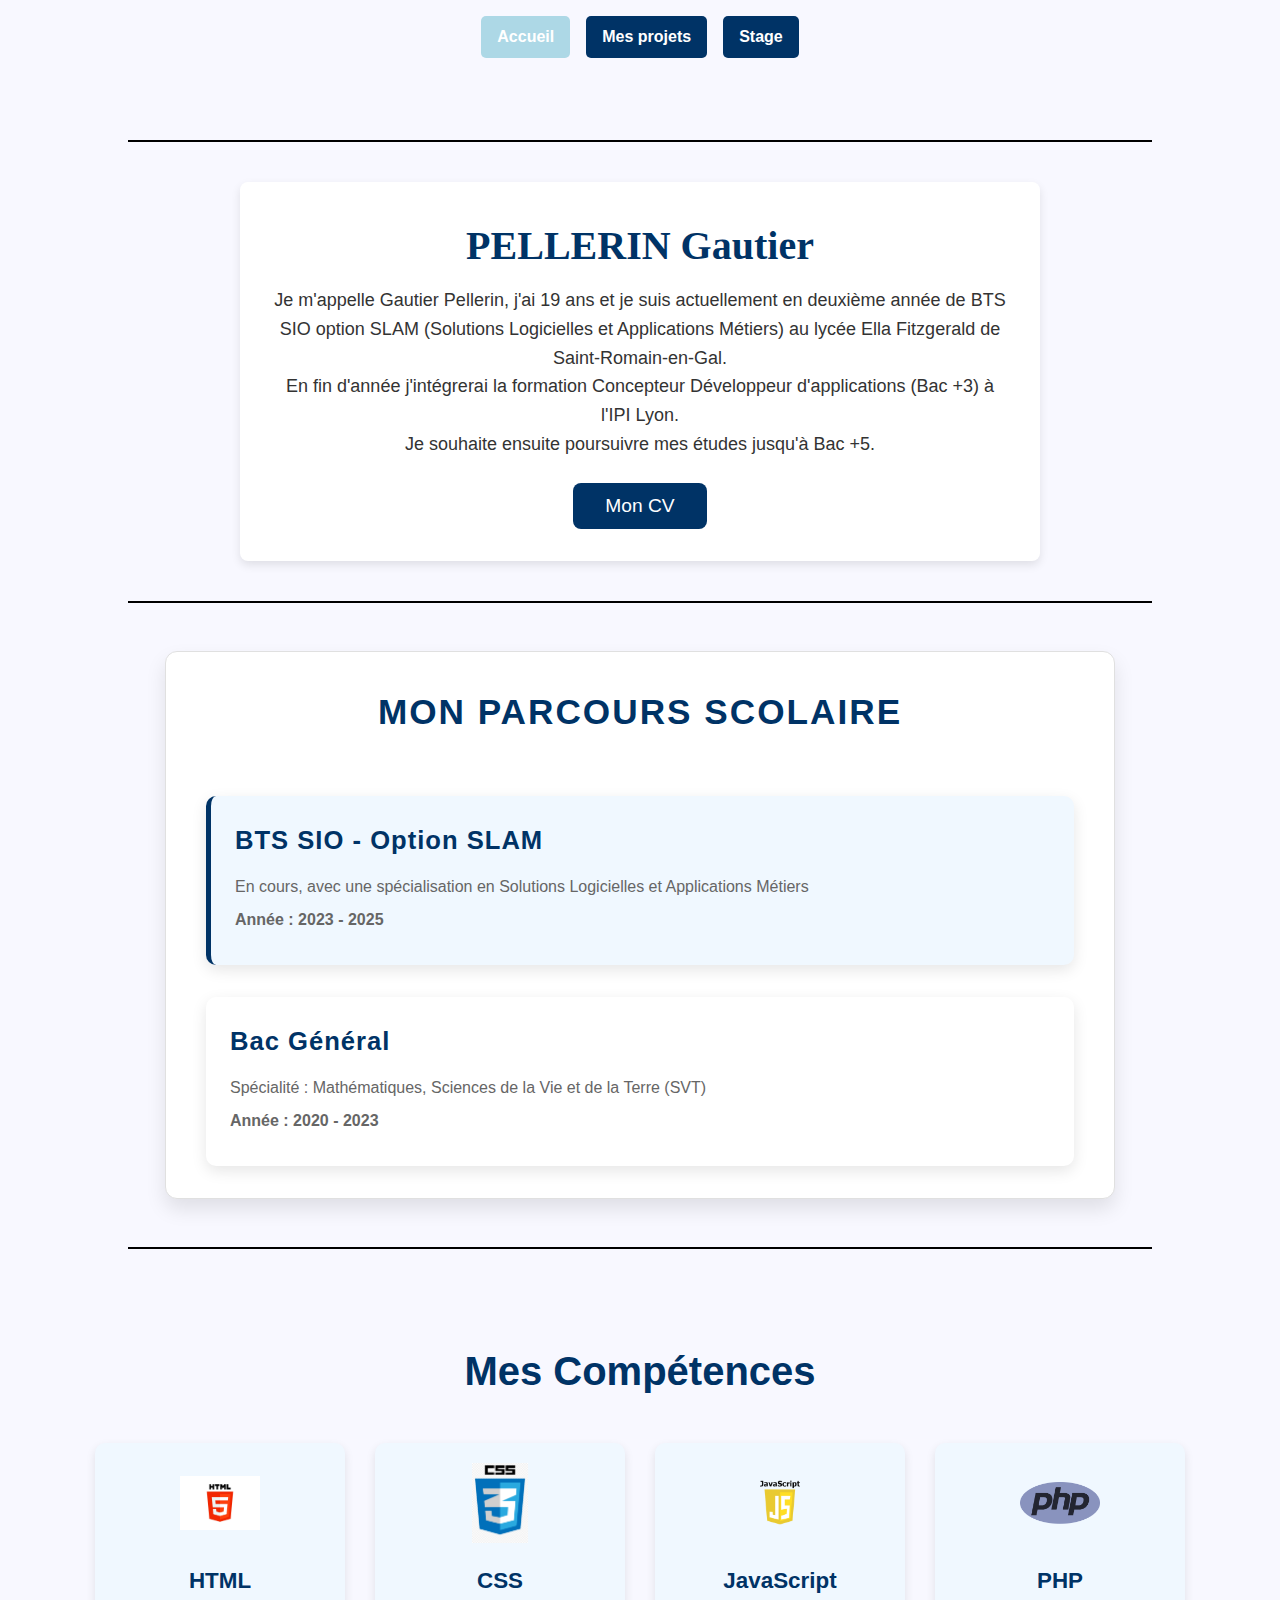
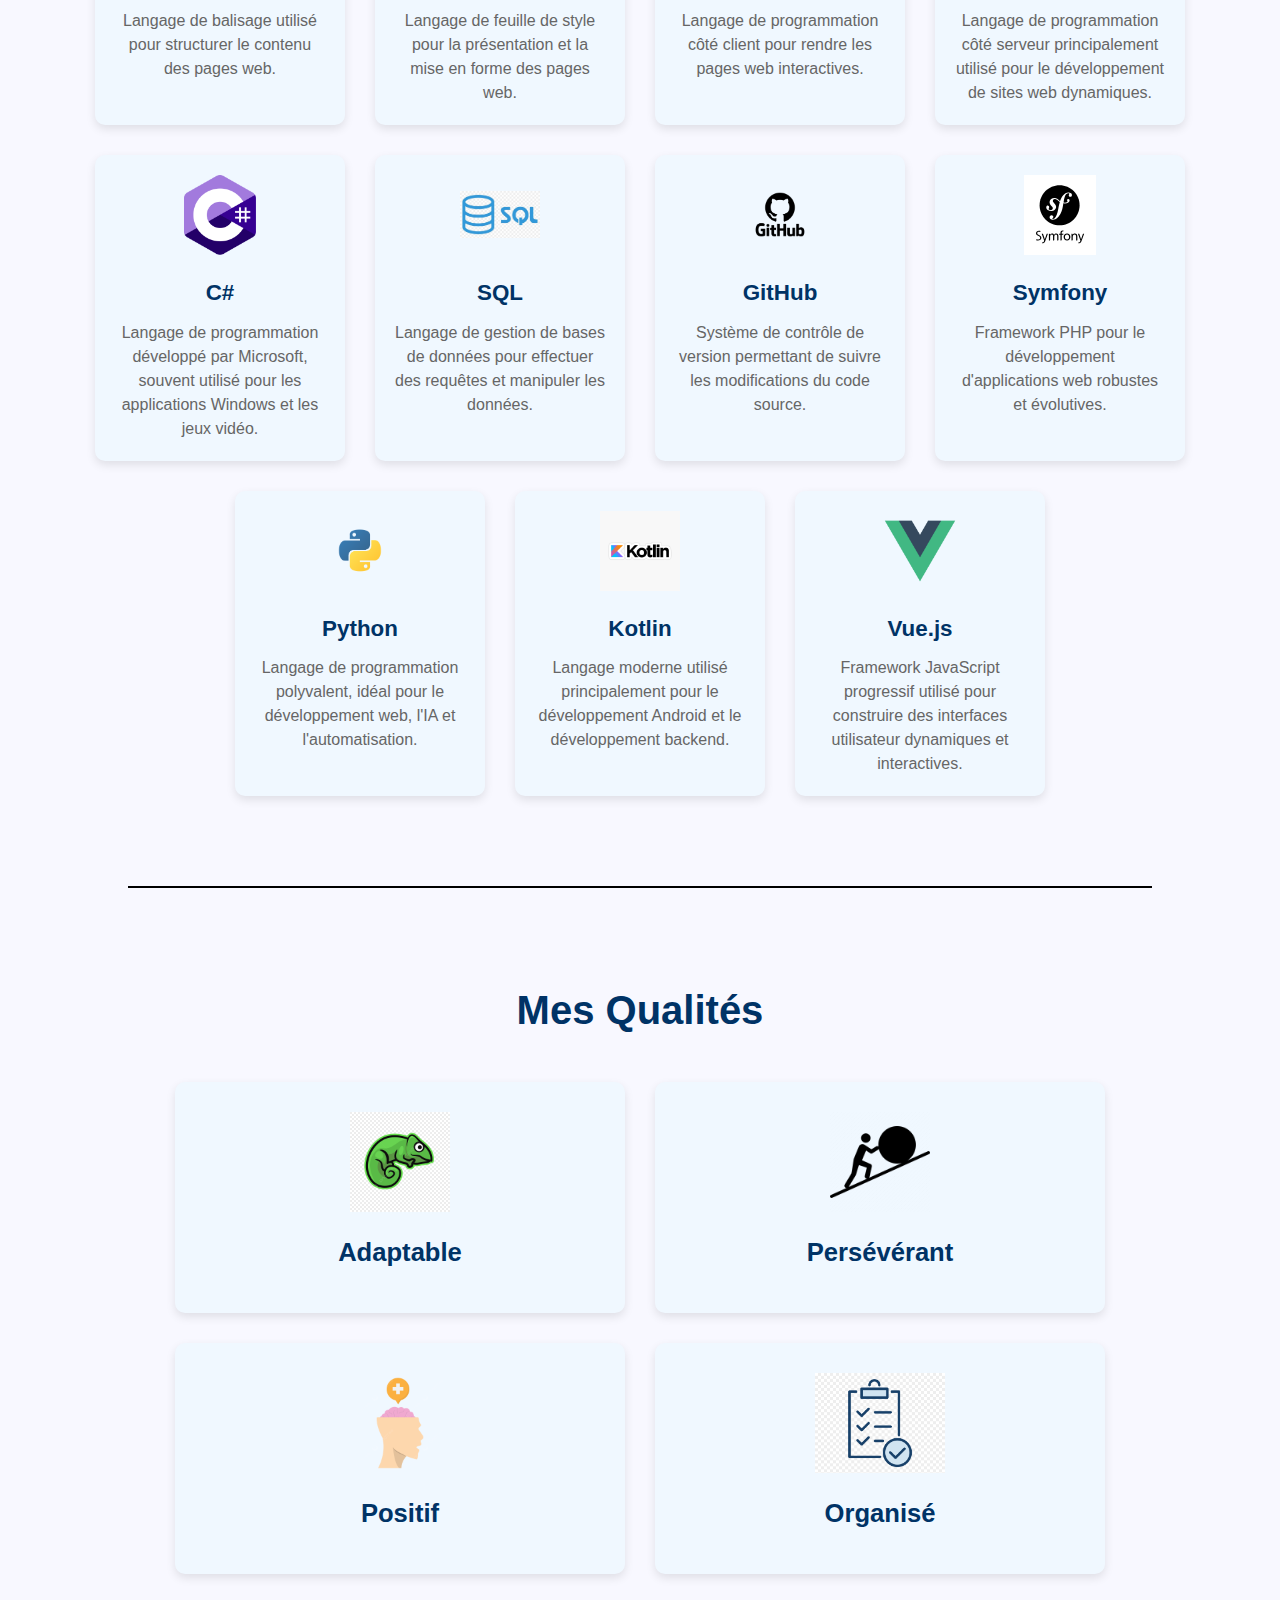
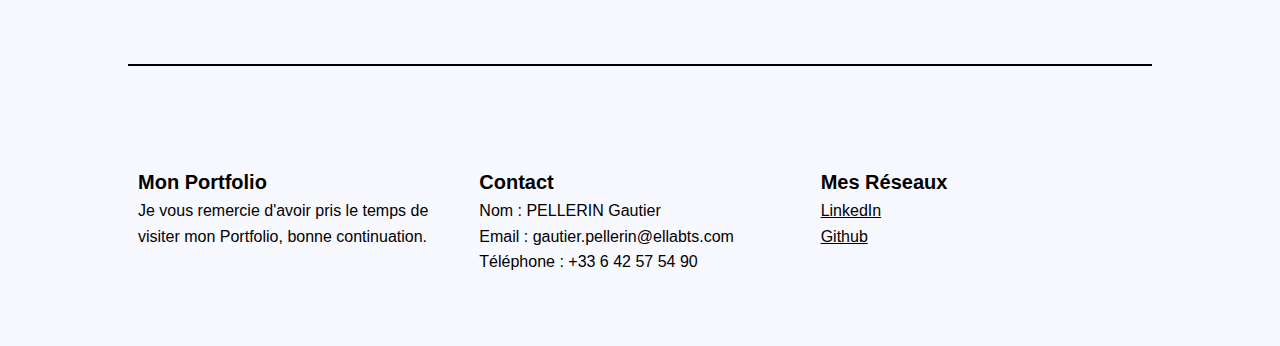
<file: index.html>
<!--
    PELLERIN Gautier le 07/03/2024
    index.html
    Page HTML pour le portfolio du BTS SIO
-->
<html>
    <head>
        <title>Mon Portfolio</title>
        <meta charset="UTF-8">
        <!-- Lien vers le fichier de style CSS -->
        <link href="./css/general.css" rel="stylesheet" type="text/css" media="screen">
        <link href="./css/index.css" rel="stylesheet" type="text/css" media="screen">
        <link rel="preconnect" href="https://fonts.googleapis.com">
        <link rel="preconnect" href="https://fonts.gstatic.com" crossorigin>
        <link href="https://fonts.googleapis.com/css2?family=Reddit+Mono:wght@200..900&display=swap" rel="stylesheet">
    </head>
    <body>
        <iframe src="navbar.html?activePage=index.html" frameborder="0" style="width: 100%; height: 100px;"></iframe>

        <!-- Trait noir entre les sections -->
        <div class="trait"></div>

        <div class="accueil">
            <h1>PELLERIN Gautier</h1>
            <p>Je m'appelle Gautier Pellerin, j'ai 19 ans et je suis actuellement en deuxième année de BTS SIO option SLAM (Solutions Logicielles et Applications Métiers) au lycée Ella Fitzgerald de Saint-Romain-en-Gal.<br>
                En fin d'année j'intégrerai la formation Concepteur Développeur d'applications (Bac +3) à l'IPI Lyon.<br>
                Je souhaite ensuite poursuivre mes études jusqu'à Bac +5.
            </p>
                
            <button onclick="window.open('./CV/Pellerin_Gautier_CV.pdf', '_blank')">Mon CV</button>
        </div>

        <!-- Trait noir entre les sections -->
        <div class="trait"></div>

        <div id="parcours-scolaire">
            <section class="parcours">
                <h2>Mon Parcours Scolaire</h2>
                <div class="formation en-cours">
                    <h3>BTS SIO - Option SLAM</h3>
                    <p>En cours, avec une spécialisation en Solutions Logicielles et Applications Métiers</p>
                    <p><strong>Année : 2023 - 2025</strong></p>
                </div>
                <div class="formation">
                    <h3>Bac Général</h3>
                    <p>Spécialité : Mathématiques, Sciences de la Vie et de la Terre (SVT)</p>
                    <p><strong>Année : 2020 - 2023</strong></p>
                </div>
            </section>
        </div>

        <!-- Trait noir entre les sections -->
        <div class="trait"></div>

        <div id="competences">
            <section class="competences">
                <h2>Mes Compétences</h2>

                <div class="cards-container">
                    <!-- Carte 1 : HTML -->
                    <div class="card">
                        <img src="./img/HTML.jfif" alt="HTML Logo">
                        <h3>HTML</h3>
                        <p>Langage de balisage utilisé pour structurer le contenu des pages web.</p>
                    </div>

                    <!-- Carte 2 : CSS -->
                    <div class="card">
                        <img src="./img/CSS.png" alt="CSS Logo">
                        <h3>CSS</h3>
                        <p>Langage de feuille de style pour la présentation et la mise en forme des pages web.</p>
                    </div>

                    <!-- Carte 3 : JavaScript -->
                    <div class="card">
                        <img src="./img/JavaScript.png" alt="JavaScript Logo">
                        <h3>JavaScript</h3>
                        <p>Langage de programmation côté client pour rendre les pages web interactives.</p>
                    </div>

                    <!-- Carte 4 : PHP -->
                    <div class="card">
                        <img src="./img/PHP.png" alt="PHP Logo">
                        <h3>PHP</h3>
                        <p>Langage de programmation côté serveur principalement utilisé pour le développement de sites web dynamiques.</p>
                    </div>

                    <!-- Carte 5 : C# -->
                    <div class="card">
                        <img src="./img/CSharp.png" alt="C# Logo">
                        <h3>C#</h3>
                        <p>Langage de programmation développé par Microsoft, souvent utilisé pour les applications Windows et les jeux vidéo.</p>
                    </div>

                    <!-- Carte 6 : SQL -->
                    <div class="card">
                        <img src="./img/SQL.webp" alt="SQL Logo">
                        <h3>SQL</h3>
                        <p>Langage de gestion de bases de données pour effectuer des requêtes et manipuler les données.</p>
                    </div>

                    <!-- Carte 7 : Git -->
                    <div class="card">
                        <img src="./img/GitHub.png" alt="Git Logo">
                        <h3>GitHub</h3>
                        <p>Système de contrôle de version permettant de suivre les modifications du code source.</p>
                    </div>

                    <!-- Carte 8 : Symfony -->
                    <div class="card">
                        <img src="./img/Symfony.svg" alt="Symfony Logo">
                        <h3>Symfony</h3>
                        <p>Framework PHP pour le développement d'applications web robustes et évolutives.</p>
                    </div>

                    <!-- Carte 9 : Python -->
                    <div class="card">
                        <img src="./img/Python.png" alt="Python Logo">
                        <h3>Python</h3>
                        <p>Langage de programmation polyvalent, idéal pour le développement web, l'IA et l'automatisation.</p>
                    </div>

                    <!-- Carte 10 : Kotlin -->
                    <div class="card">
                        <img src="./img/Kotlin.jpg" alt="Kotlin Logo">
                        <h3>Kotlin</h3>
                        <p>Langage moderne utilisé principalement pour le développement Android et le développement backend.</p>
                    </div>

                    <!-- Carte 3 : Vue.js -->
                    <div class="card">
                        <img src="./img/vue-js.png" alt="Vue.js Logo">
                        <h3>Vue.js</h3>
                        <p>Framework JavaScript progressif utilisé pour construire des interfaces utilisateur dynamiques et interactives.</p>
                    </div>

                </div>
            </section>
        </div>
        

        <!-- Trait noir entre les sections -->
        <div class="trait"></div>

        <div id="qualites">
            <section class="qualites">
                <h2>Mes Qualités</h2>

                <div class="cards-container">
                    <!-- Carte 1 : Adaptable -->
                    <div class="card">
                        <img src="./img/cameleon.jpg" alt="Caméléon Logo">
                        <h3>Adaptable</h3>
                    </div>

                    <!-- Carte 3 : Persévérant -->
                    <div class="card">
                        <img src="./img/perseverant.webp" alt="Persévérant Logo">
                        <h3>Persévérant</h3>
                    </div>

                    <!-- Carte 4 : Positif -->
                    <div class="card">
                        <img src="./img/positif.png" alt="Positif Logo">
                        <h3>Positif</h3>
                    </div>

                    <!-- Carte 4 : Organisé -->
                    <div class="card">
                        <img src="./img/organise.png" alt="Organisé Logo">
                        <h3>Organisé</h3>
                    </div>

                </div>
            </section>
        </div>

        <!-- Trait noir entre les sections -->
        <div class="trait"></div>

        <iframe src="footer.html" id="footer-iframe" style="width:100%; height:240px; border:none; bottom: 0; left: 0;"></iframe>


    </body>

    
</html>
</file>
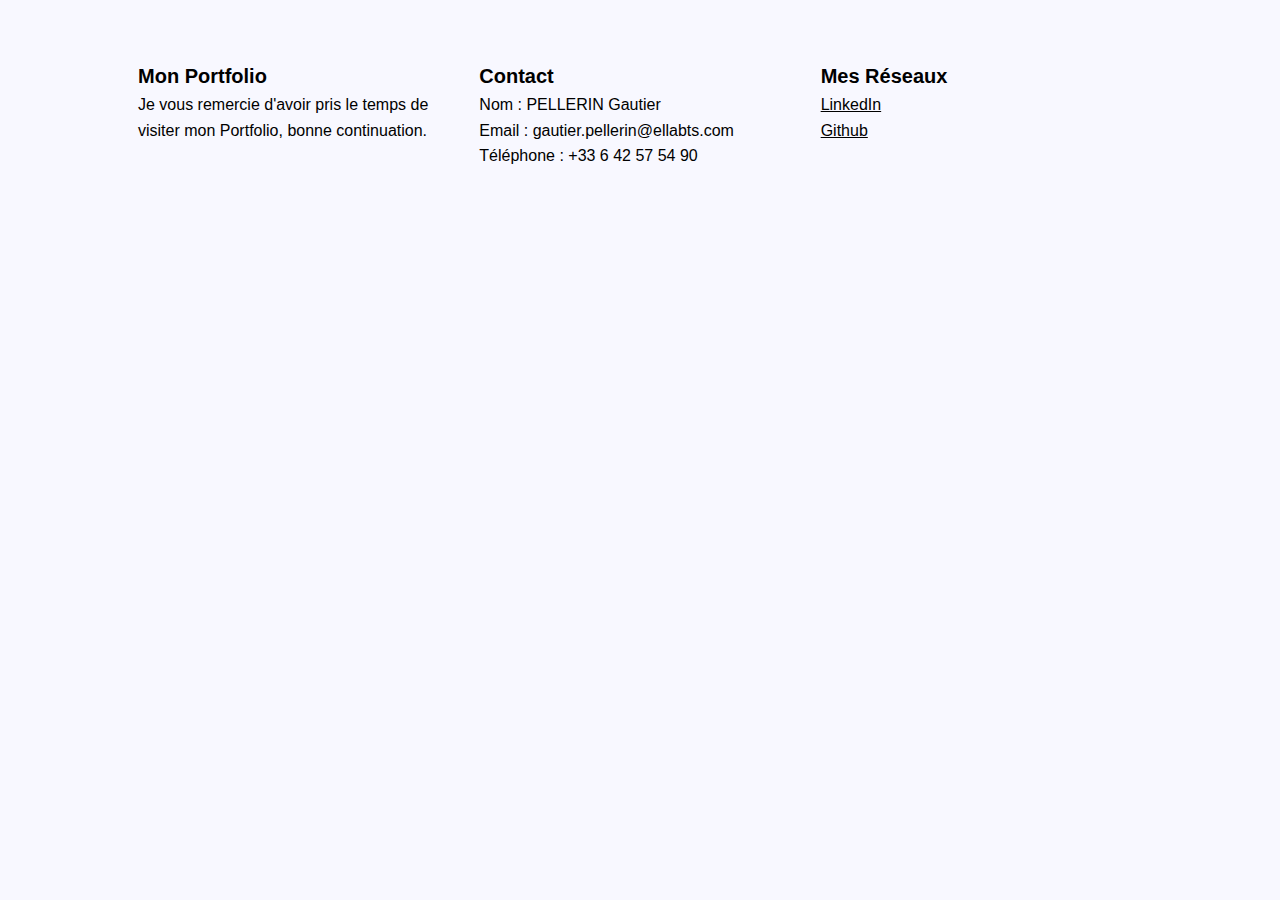
<file: footer.html>
<!-- footer.html -->
<!DOCTYPE html>
<html lang="fr">
<head>
    <meta charset="UTF-8">
    <meta name="viewport" content="width=device-width, initial-scale=1.0">
    <link href="./css/general.css" rel="stylesheet" type="text/css" media="screen">
</head>
<body>
    <footer class="footer">
        <div class="container">
            <div class="row">
                <div class="col-md-6">
                    <h3>Mon Portfolio</h3>
                    <p>Je vous remercie d'avoir pris le temps de visiter mon Portfolio, bonne continuation.</p>
                </div>
                <div class="col-md-6">
                    <h3>Contact</h3>
                    <p>Nom : PELLERIN Gautier</p>
                    <p>Email : gautier.pellerin@ellabts.com</p>
                    <p>Téléphone : +33 6 42 57 54 90</p>
                </div>
                <div class="col-md-6">
                    <h3>Mes Réseaux</h3>
                    <p><a href="https://www.linkedin.com/in/gautier-pellerin-335a9a1ba" target="_blank">LinkedIn</a></p>
                    <p><a href="https://github.com/GautierPellerin" target="_blank">Github</a></p>
                </div>
            </div>
        </div>
    </footer>
</body>
</html>
</file>
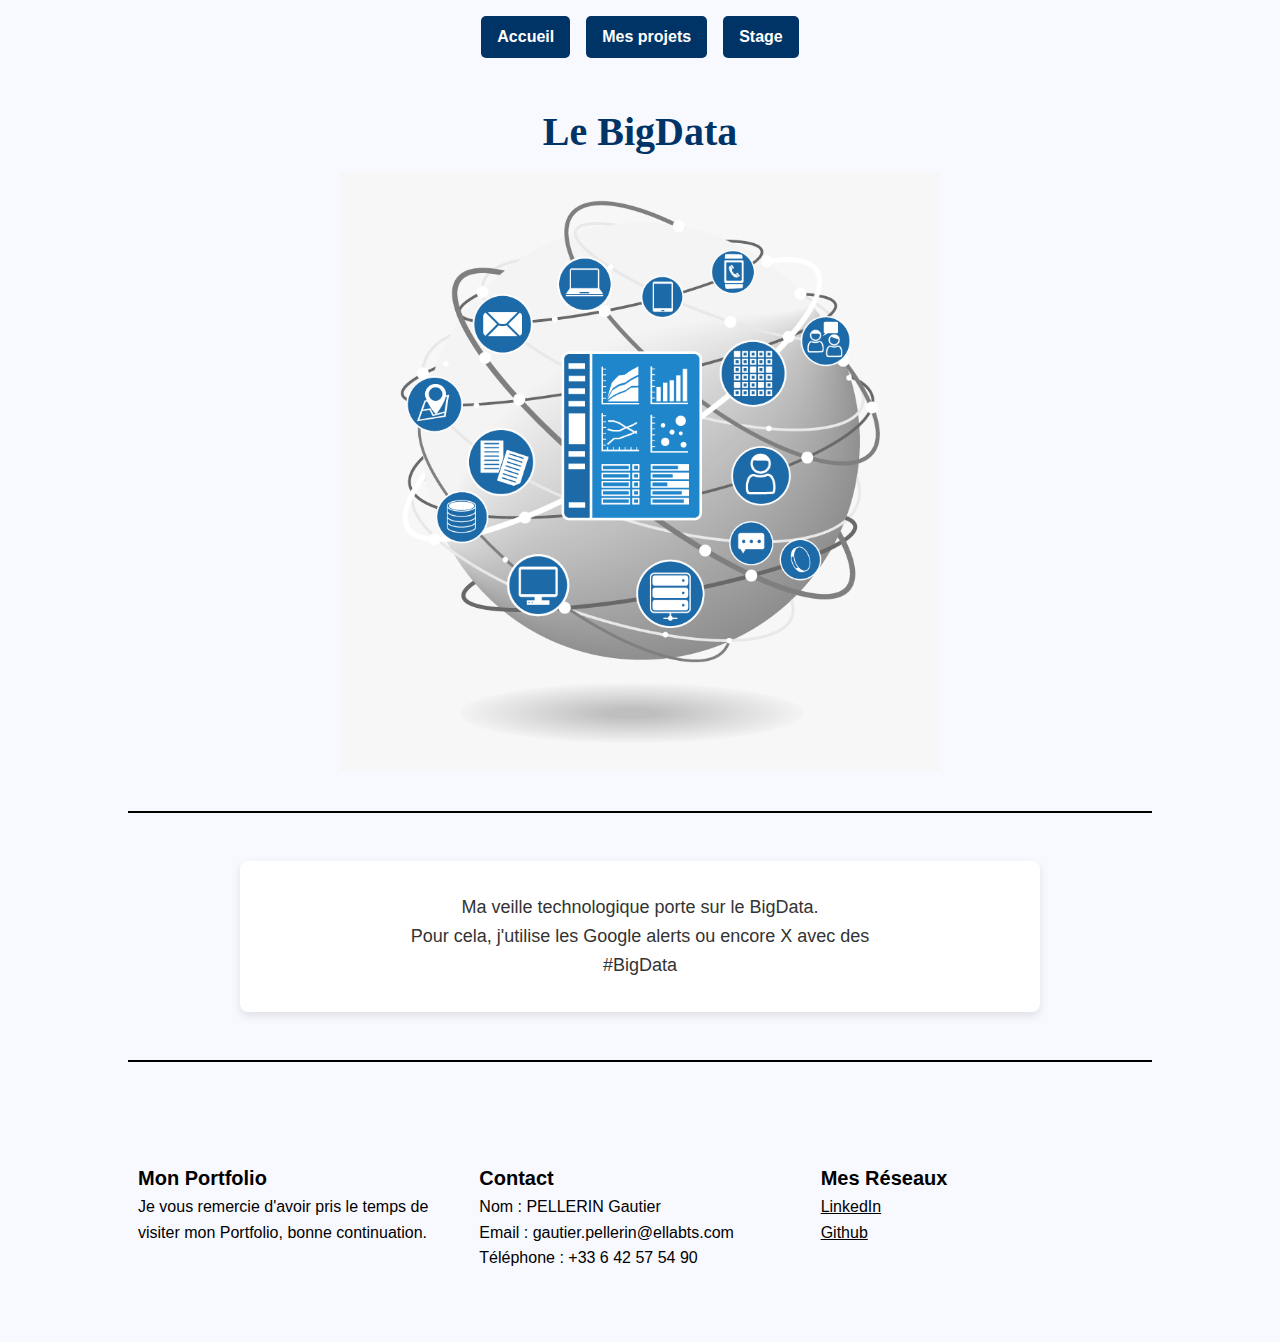
<file: veille.html>
<!--
    PELLERIN Gautier le 07/03/2024
    veille.html
    Page HTML pour le portfolio du BTS SIO
-->
<html>
    <head>
        <title>Mon Portfolio</title>
        <meta charset="UTF-8">
        <!-- Lien vers le fichier de style CSS -->
        <link href="./css/general.css" rel="stylesheet" type="text/css" media="screen">
        <link href="./css/veille.css" rel="stylesheet" type="text/css" media="screen">
        <link rel="preconnect" href="https://fonts.googleapis.com">
        <link rel="preconnect" href="https://fonts.gstatic.com" crossorigin>
        <link href="https://fonts.googleapis.com/css2?family=Reddit+Mono:wght@200..900&display=swap" rel="stylesheet">
    </head>
    <body>
        <iframe src="navbar.html?activePage=veille.html" frameborder="0" style="width: 100%; height: 100px;"></iframe>
        
        <h3>Le BigData</h3>
        <img src="./img/bigdata.png">

        <!-- Trait noir entre les sections -->
        <div class="trait"></div>

        <div class="div">
            <p>Ma veille technologique porte sur le BigData.<br>
                Pour cela, j'utilise les Google alerts ou encore X avec des #BigData
            </p>
        </div>

        <!-- Trait noir entre les sections -->
        <div class="trait"></div>

    </body>

    <iframe src="footer.html" id="footer-iframe" style="width:100%; height:240px; border:none; bottom: 0; left: 0;"></iframe>
</html>
</file>
<file: css/general.css>
/* Réinitialisation des styles par défaut */
* {
    margin: 0;
    padding: 0;
    box-sizing: border-box;
  }
  
  /* Styles généraux du corps du document */
  body {
    font-family: Arial, sans-serif;
    line-height: 1.6;
    background-color: #f8f8ff;
    color: #333;
  }








  
  
  /* En-tête */
  header {
    background: #f8f8ff;
    color: #333;
    padding: 1rem 0;
  }
  
  .navbar {
    display: flex;
    justify-content: center;
  }
  
  .navbar a {
    color: white;
    text-decoration: none;
    padding: 0.5rem 1rem;
    margin: 0 0.5rem;
    font-weight: bold;
    border-radius: 5px;
    background: #003366; /* Couleur de fond blanc */
  }
  
  .navbar a.active,
  .navbar a:hover {
    background: lightblue; /* Couleur de fond gris très clair */
  }









  /* Pied de page */
.footer {
    background-color: #f8f8ff; /* Couleur de fond noir */
    color: black;
    padding: 50px 0;
  }
  
  .footer h3 {
    color: black;
    font-size: 20px;
  }
  
  .footer p {
    font-size: 16px;
  }
  
  .container {
    width: 80%;
    margin: 0 auto;
  }
  
  .row {
    display: flex;
    justify-content: space-between;
  }
  
  .col-md-6 {
    width: 48%;
    margin: 10px;
  }
  
  .footer a {
    color: black;
  }
  
  .footer a:hover {
    color: lightblue;
  }







  /* Style pour le trait noir entre les sections */
.trait {
    width: 80%;  /* Prendre 70% de la largeur de la page */
    height: 2px; /* Hauteur de la ligne */
    background-color: #000; /* Couleur noire */
    margin: 40px auto; /* Centrer la ligne et ajouter un peu de marge autour */
}



@media (max-width: 768px) {
  /* Navbar : empilement vertical sur mobile */
  .navbar {
    flex-direction: column;
    align-items: center;
    gap: 0.5rem;
  }

  .navbar a {
    padding: 0.6rem 1rem;
    font-size: 1rem;
    width: 90%;
    text-align: center;
  }

  /* Footer : disposition en colonne */
  .row {
    flex-direction: column;
    align-items: center;
    text-align: center;
  }

  .col-md-6 {
    width: 100%;
    margin: 1rem 0;
  }

  .footer {
    padding: 2rem 1rem;
  }

  .footer h3 {
    font-size: 1.2rem;
  }

  .footer p {
    font-size: 0.95rem;
  }

  /* Trait de séparation */
  .trait {
    width: 90%;
    margin: 30px auto;
  }

  /* Conteneur général (souvent utilisé dans le footer) */
  .container {
    width: 90%;
  }
}
</file>
<file: css/index.css>
/* Section d'accueil */
.accueil {
  padding: 2rem;
  text-align: center;
  justify-content: center; /* Centrer horizontalement */
  background: #f8f8ff; /* Couleur de fond gris clair (blanc légèrement bleuté) */
}

/* Titre principal */
.accueil h1 {
  font-family: 'Playfair Display', serif;
  font-size: 2.5rem;
  margin-bottom: 0.5rem;
  color: #003366; /* Couleur bleu foncé pour un aspect professionnel */
  text-align: center;
}

/* Description */
.accueil p {
  font-size: 1.125rem; /* Taille de police plus grande pour la lecture */
  color: #333333; /* Texte en gris foncé pour une meilleure lisibilité */
  margin-bottom: 1.5rem;
  line-height: 1.6; /* Espacement entre les lignes pour améliorer la lisibilité */
  text-align: center;
}

/* Bouton */
.accueil button {
  background-color: #003366; /* Couleur de fond bleu foncé */
  color: #fff; /* Texte en blanc */
  border: none;
  padding: 0.75rem 2rem; /* Plus de padding pour un bouton plus large */
  font-size: 1.2rem; /* Taille du texte du bouton légèrement plus grande */
  cursor: pointer;
  border-radius: 8px; /* Bord arrondi plus accentué */
  transition: background-color 0.3s ease; /* Transition pour l'effet hover */
}

/* Effet au survol du bouton */
.accueil button:hover {
  background-color: #00509e; /* Couleur bleu clair lorsqu'on survole */
}

/* Ajout d'un peu d'espace autour de la section */
.accueil {
  max-width: 800px;
  margin: 0 auto; /* Centrer la section sur la page */
  padding: 2rem;
  background-color: #fff; /* Fond blanc pour le contenu */
  border-radius: 8px; /* Bords arrondis */
  box-shadow: 0px 4px 10px rgba(0, 0, 0, 0.1); /* Ombre subtile */
}






/* Section du parcours scolaire */
#parcours-scolaire {
  padding: 2rem 1.5rem;
  background-color: #ffffff; /* Fond blanc propre pour une apparence plus épurée */
  border-radius: 12px;
  box-shadow: 0px 10px 20px rgba(0, 0, 0, 0.1); /* Ombre plus douce et marquée */
  margin: 3rem auto;
  max-width: 950px;
  border: 1px solid #e0e0e0; /* Ajout d'une légère bordure pour délimiter la section */
}

/* Titre principal du parcours scolaire */
#parcours-scolaire h2 {
  text-align: center;
  font-size: 2.2rem;
  font-weight: 700;
  color: #003366; /* Bleu foncé mais vibrant */
  margin-bottom: 1.5rem;
  text-transform: uppercase; /* Capitalisation pour un effet moderne */
  letter-spacing: 2px; /* Espacement des lettres pour une meilleure lisibilité */
}

/* Conteneur des formations */
.parcours {
  display: flex;
  flex-direction: column;
  gap: 2rem; /* Plus d'espace entre les éléments */
  padding: 0 1rem;
}

/* Détail des formations */
.formation {
  background-color: #ffffff; /* Fond blanc */
  padding: 1.5rem;
  border-radius: 10px;
  box-shadow: 0px 5px 15px rgba(0, 0, 0, 0.1); /* Ombre plus douce pour une touche plus moderne */
  transition: all 0.3s ease; /* Animation au survol */
}

.formation:hover {
  box-shadow: 0px 8px 25px rgba(0, 0, 0, 0.15); /* Effet de survol pour moderniser l'interaction */
  transform: translateY(-5px); /* Léger déplacement pour l'effet visuel */
}

/* Titres des formations */
.formation h3 {
  font-size: 1.6rem;
  font-weight: 600;
  color: #003366;
  margin-bottom: 0.8rem;
  text-transform: capitalize; /* Pour donner une touche plus fluide aux titres */
  letter-spacing: 1px;
}

/* Détails des formations */
.formation p {
  font-size: 1rem;
  color: #666; /* Gris moyen pour un texte plus lisible */
  line-height: 1.6;
  margin: 0.5rem 0;
}

/* Style spécifique pour la formation en cours */
.en-cours {
  border-left: 5px solid #003366; /* Bordure plus marquée pour la formation en cours */
  padding-left: 1.5rem;
  background-color: #f0f8ff; /* Légère teinte bleutée pour mettre en évidence */
}












/* Style général de la section compétences */
#competences {
    padding: 50px 0;
    background-color: #f8f8ff;
    text-align: center;
}

.competences h2 {
    font-size: 2.5em;
    color: #003366; /* Bleu foncé pour le titre */
    margin-bottom: 40px;
}

/* Conteneur des cartes */
.cards-container {
    display: flex;
    flex-wrap: wrap;
    justify-content: center;
    gap: 30px;
    padding: 0 20px;
}

/* Style de chaque carte */
.card {
    background-color: #f0f8ff;
    border-radius: 10px;
    width: 250px;
    padding: 20px;
    box-shadow: 0 4px 10px rgba(0, 0, 0, 0.1);
    text-align: center;
    transition: transform 0.3s ease-in-out, box-shadow 0.3s ease-in-out;
}

.card:hover {
    transform: translateY(-10px); /* Effet de survol pour soulever la carte */
    box-shadow: 0 8px 20px rgba(0, 0, 0, 0.2); /* Ombre plus marquée au survol */
}

/* Image des technologies */
.card img {
    width: 80px; /* Taille de l'image pour chaque logo */
    height: 80px;
    margin-bottom: 20px;
    object-fit: contain;
}

/* Titre de chaque carte (nom de la technologie) */
.card h3 {
    font-size: 1.4em;
    color: #003366; /* Couleur bleue pour le titre */
    margin-bottom: 10px;
}

/* Description de chaque carte (technologie) */
.card p {
    font-size: 1em;
    color: #666666; /* Gris clair pour la description */
    line-height: 1.5;
}






/* Style général de la section qualités */
#qualites {
  padding: 50px 0;
  background-color: #f8f8ff;
  text-align: center;
}

.qualites h2 {
  font-size: 2.5em;
  color: #003366; /* Bleu foncé pour le titre */
  margin-bottom: 40px;
}

/* Conteneur des cartes */
#qualites .cards-container {
  display: flex;
  flex-wrap: wrap;
  justify-content: center;
  gap: 30px;
  padding: 0 20px;
}

/* Style de chaque carte */
#qualites .card {
  background-color: #f0f8ff;
  border-radius: 10px;
  width: 450px; /* Augmenter la largeur des cartes */
  padding: 30px; /* Augmenter le padding pour rendre les cartes plus spacieuses */
  box-shadow: 0 4px 10px rgba(0, 0, 0, 0.1);
  text-align: center;
  transition: transform 0.3s ease-in-out, box-shadow 0.3s ease-in-out;
}

#qualites .card:hover {
  transform: translateY(-10px); /* Effet de survol pour soulever la carte */
  box-shadow: 0 8px 20px rgba(0, 0, 0, 0.2); /* Ombre plus marquée au survol */
}

/* Image des qualités */
#qualites .card img {
  width: 200px; /* Augmenter la taille de l'image */
  height: 100px;
  margin-bottom: 20px;
  object-fit: contain;
}

/* Titre de chaque carte (nom de la qualité) */
#qualites .card h3 {
  font-size: 1.6em; /* Agrandir la taille du titre */
  color: #003366; /* Couleur bleue pour le titre */
  margin-bottom: 10px;
}




@media (max-width: 768px) {
  /* Accueil */
  .accueil {
    padding: 1.5rem 1rem;
  }

  .accueil h1 {
    font-size: 2rem;
  }

  .accueil p {
    font-size: 1rem;
  }

  .accueil button {
    padding: 0.6rem 1.5rem;
    font-size: 1rem;
  }

  /* Parcours scolaire */
  #parcours-scolaire {
    padding: 1.5rem 1rem;
  }

  #parcours-scolaire h2 {
    font-size: 1.8rem;
    letter-spacing: 1px;
  }

  .formation h3 {
    font-size: 1.3rem;
  }

  .formation p {
    font-size: 0.95rem;
  }

  .en-cours {
    padding-left: 1rem;
  }

  /* Compétences */
  .cards-container {
    gap: 20px;
    padding: 0 10px;
  }

  .card {
    width: 100%;
    max-width: 300px;
    margin: 0 auto;
  }

  .card img {
    width: 60px;
    height: 60px;
  }

  .card h3 {
    font-size: 1.2em;
  }

  .card p {
    font-size: 0.95em;
  }

  /* Qualités */
  #qualites .card {
    width: 100%;
    max-width: 350px;
    padding: 20px;
  }

  #qualites .card img {
    width: 150px;
    height: auto;
  }

  #qualites .card h3 {
    font-size: 1.4em;
  }

  .qualites h2,
  .competences h2 {
    font-size: 2rem;
  }
}
</file>
<file: css/veille.css>
h3 {
    font-family: 'Playfair Display', serif;
    font-size: 2.5rem;
    margin-bottom: 0.5rem;
    color: #003366; /* Couleur bleu foncé */
    text-align: center;
}

img {
    width: 600px; /* Augmenter la taille de l'image */
    display: block; /* Transforme l'image en élément de type bloc */
    margin: 0 auto; /* Centre l'image horizontalement */
}



.div {
    padding: 2rem;
    text-align: center;
    justify-content: center;
    background: #f8f8ff; /* Couleur de fond gris clair */
    max-width: 800px;
    margin: 3rem auto; /* Centrer la section sur la page */
    background-color: #fff; /* Fond blanc pour le contenu */
    border-radius: 8px; /* Bords arrondis */
    box-shadow: 0px 4px 10px rgba(0, 0, 0, 0.1); /* Ombre subtile */
}

/* Section contenant les titres */
div h3 {
    font-size: 2rem;
    color: #003366;
    text-align: center;
    margin-top: 2rem;
    font-weight: bold;
}


/* Section texte */
div p {
    font-size: 1.125rem;
    color: #333333;
    line-height: 1.6;
    text-align: center;
    margin: 0 15%;
}

/* Responsivité */
@media (max-width: 768px) {
    div p {
        font-size: 1rem;
        margin: 0 5%;
    }

    div h3 {
        font-size: 1.5rem;
    }

    .trait {
        margin: 1.5rem 0;
    }
}
</file>
